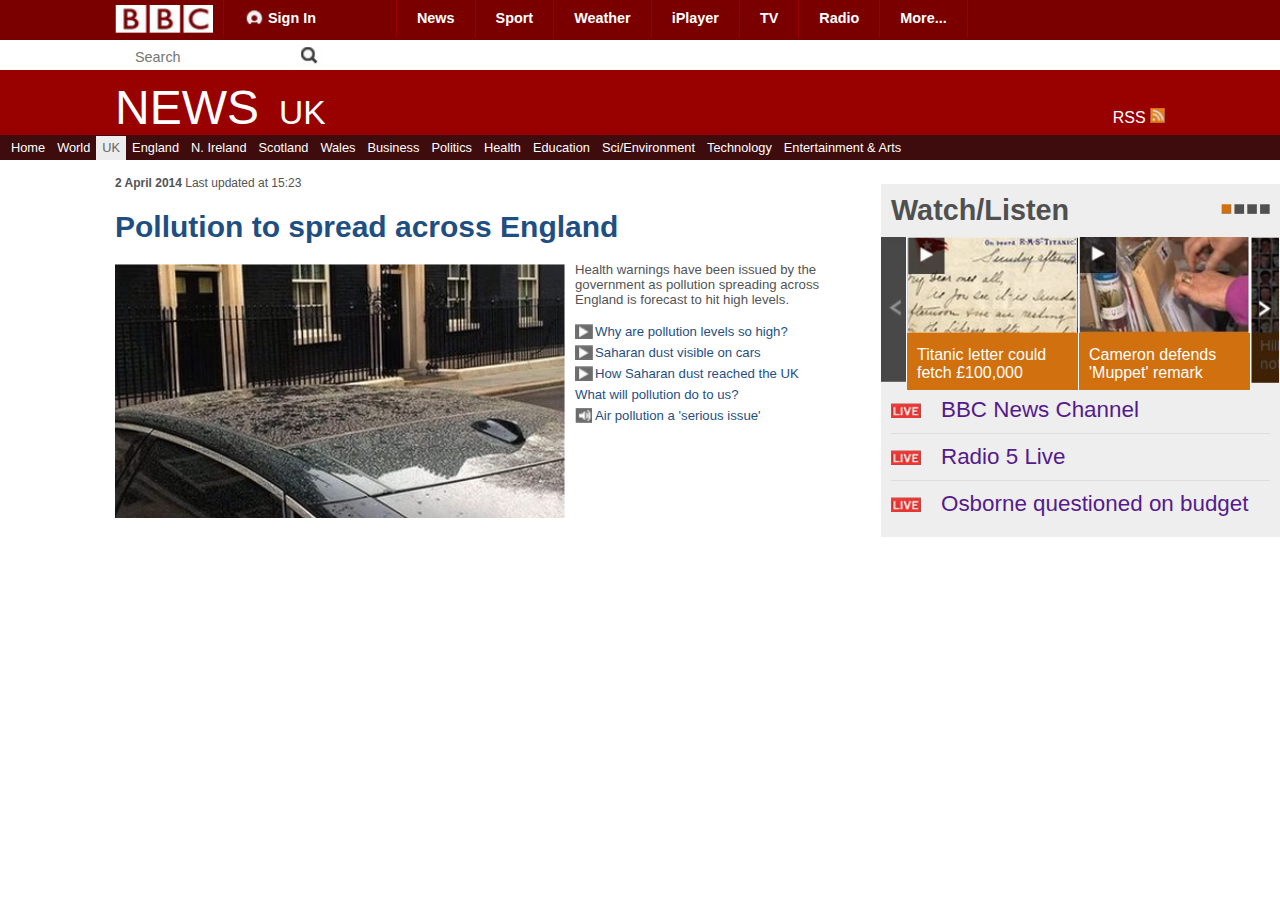
<file: bbc.html>
<!doctype html>
<html>
<head>
    <title>Dylan's BBC</title>

    <meta charset="utf-8" />
    <meta http-equiv="Content-type" content="text/html; charset=utf-8" />
    <meta name="viewport" content="width=device-width, initial-scale=1" />
	<link rel="stylesheet" type="text/css" href="styles.css" />
</head>

<body>
	<div id="container">
		<div id="topbar">
			<div class="fixedwidth">
				<div id="logodiv">
					<img src="images/bbclogo.png" />
				</div>
				<div id="signindiv">
					<img src="images/signin.png" /> Sign In
				</div>
				<div id="topmenudiv">
					<ul>
						<li>News</li>
						<li>Sport</li>
						<li>Weather</li>
						<li>iPlayer</li>
						<li>TV</li>
						<li>Radio</li>
						<li>More...</li>
					</ul>
				</div>
				<div id="searchdiv">
					<input type="text" placeholder="Search"/>
				</div>
			</div>
		</div>
		<div class="break"></div>
		<div id="newsbar">
			<div class="fixedwidth">
				<p id="newsheader">NEWS<span id="uk">UK</span></p>
				<div id="rss">
					RSS <img src="images/rss.png" />
				</div>
			</div>
			<div class="break"></div>
			<div id="topicmenu">
				<ul>
					<li>Home</li>
					<li>World</li>
					<li class="selected">UK</li>
					<li>England</li>
					<li>N. Ireland</li>
					<li>Scotland</li>
					<li>Wales</li>
					<li>Business</li>
					<li>Politics</li>
					<li>Health</li>
					<li>Education</li>
					<li>Sci/Environment</li>
					<li>Technology</li>
					<li style="border-right:none;">Entertainment & Arts</li>
				</ul>
			</div>
		</div>
		<div class="break"></div>
		<div id="content">
			<div class="fixedwidth">
				<p><span class="date">2 April 2014</span> Last updated at 15:23</p>
				<h1>Pollution to spread across England</h1>
				<img class="headlineimage" src="images/headlineimage.jpg" />
				<div class="newsitem">
					<p>Health warnings have been issued by the government as pollution spreading across England is forecast to hit high levels.</p>
					<p class="links"><a class="video" href="">Why are pollution levels so high?</a><br />
					<a class="video" href="">Saharan dust visible on cars</a><br />
					<a class="video" href="">How Saharan dust reached the UK</a><br />
					<a href="">What will pollution do to us?</a><br />
					<a class="sound" href="">Air pollution a 'serious issue'</a></p>
				</div>
			</div>
		</div>
		<div id="watchlisten">
			<img src="images/boxes.png" class="boxes" />
			<h2>Watch/Listen</h2>
			<img src="images/leftarrow.png" class="leftarrow" />
			<div class="wlblock">
				<img src="images/pic1.png" />
				<p><a href="">Titanic letter could fetch £100,000</a></p>
			</div>
			<div class="wlblock">
				<img src="images/pic2.png" />
				<p><a href="">Cameron defends 'Muppet' remark</a></p>
			</div>
			<img src="images/rightarrow.png" class="rightarrow" />
			<ul>
				<li class="bb"><a href="">BBC News Channel</a></li>
				<li class="bb"><a href="">Radio 5 Live</a></li>
				<li><a href="">Osborne questioned on budget</a></li>
			</ul>
		</div>
	</div>
</body>
</html>
</file>
<file: styles.css>
body {
	margin:0;
	font-family:arial, helvetica,sans-serif;
}
		
#topbar {
	background-color:#7A0000;
	width:100%;
	height:40px;
	color:white;
	}
		
.fixedwidth {
	width:1050px;
		margin:0 auto;
	}
		
#logodiv {
	padding-top:5px;
	float:left;
	border-right:1px solid #990000;
	padding-right:10px;
}
	
#signindiv {
	font-weight:bold;
	font-size:0.9em;
	padding:6px 80px 12px 20px;
	float:left;
	border-right:1px solid #990000;
}
	
#signindiv img {
	position:relative;
	top:3px;
}
	
#topmenudiv {
	float:left;
}
		
#topmenudiv ul {
	margin:0;
	padding:0;
}
		
#topmenudiv li {
	list-style:none;
	font-weight:bold;
	font-size:0.9em;
	border-right:1px solid #990000;
	height:100%;
	padding:10px 20px 12px 20px;
	float:left;
}
		
#searchdiv {
	float:left;
	padding:5px 0 0 10px;
}
		
#searchdiv input {
	height:25px;
	border:none;
	font-size:0.9em;
	padding-left:10px;
	background-image:url("images/magnify.png");
	background-repeat:no-repeat;
	background-position:right center;
}
		
.break{
	clear:both;
}
		
#newsbar {
	background-color:#990000;
	width:100%;
	height:90px;
	color:white;
}
		
#newsbar p {
	margin:0;
	padding:0;
	padding-top:10px;
	float:left;
}
		
#newsheader {
	font-size:3em;
}
	
#uk {
	font-size:0.7em;
	padding-left:20px;
}
	
#rss {
	float:right;
	margin-top:38px;
}
		
# rss img {
	height:14px;
}
		
#topicmenu {

}
		
#topicmenu ul {
	background-color:#3E0C0D;
	padding:5px 0 0 5px;
	margin:0;
	height:20px;
}
		
#topicmenu li {
	list-style:none;
	font-size:0.8em;
	border-right:1px solid #99000;
	padding: 0 6px 0 6px;
	float:left;
	background-color:none;
}
		
.selected {
	background-color:#EDEDED;
	color:#666666;
	height:20px;
	position:relative;
	top:-4px;
	padding-top:4px !important;
}
		
#content {
	width:100%;
	color:#535353;
	font-size:0.75em;
}
		
.date {
	font-weight:bold;
}
	
h1 {
	color:#1F4F82;
	font-size:2.5em;
}
		
.headlineimage {
	float:left;
}
		
.newsitem {
	position:relative;
	left:10px;
	width:280px;
	float:left;
	top:-15px;
	font-size:1.1em;
}
		
.newsitem a {
	color:#1F4F82;
}
	
a {
	text-decoration:none;
}
		
a:hover {
	text-decoration:underline;
}
		
.video {
	background-image:url("images/triangle.png");
	background-repeat:no-repeat;
	background-position:left center;
	padding-left:20px
}
		
.links {
	line-height:1.6em;
}
	
.sound {
	background-image:url("images/sound.png");
	background-repeat:no-repeat;
	background-position:left center;
	padding-left:20px		
}
		
#watchlisten {
	background-color:#EEEEEE;
	float:right;
	width:399px;
	position:relative;
	top:-80px;
}
	
h2 {
	color:#505050;
	margin:10px 0 10px 10px;
	font-size:1.8em;
}
		
.boxes {
	float:right;
	margin:20px 10px 0 0;
}

.leftarrow {
	float:left;
	border-right:1px solid white;
}
		
.wlblock {
	float:left;
	background-color:#D1700E;
	width:171px;
	border-right:1px solid white;
}
		
.wlblock a {
	color:white;
}
		
.wlblock p {
	margin:9px 10px 8px 10px;
}
	
#watchlisten ul {
	margin:0;
	padding:0 10px 10px 10px;
}
	
#watchlisten li {
	list-style:none;
	background-image:url("images/live.png");
	background-repeat:no-repeat;
	background-position:left center;
	padding:10px 0 10px 50px;
	font-size:1.4em;
}
		
.bb {
	border-bottom:1px solid #DDDDDD;
}
</file>
